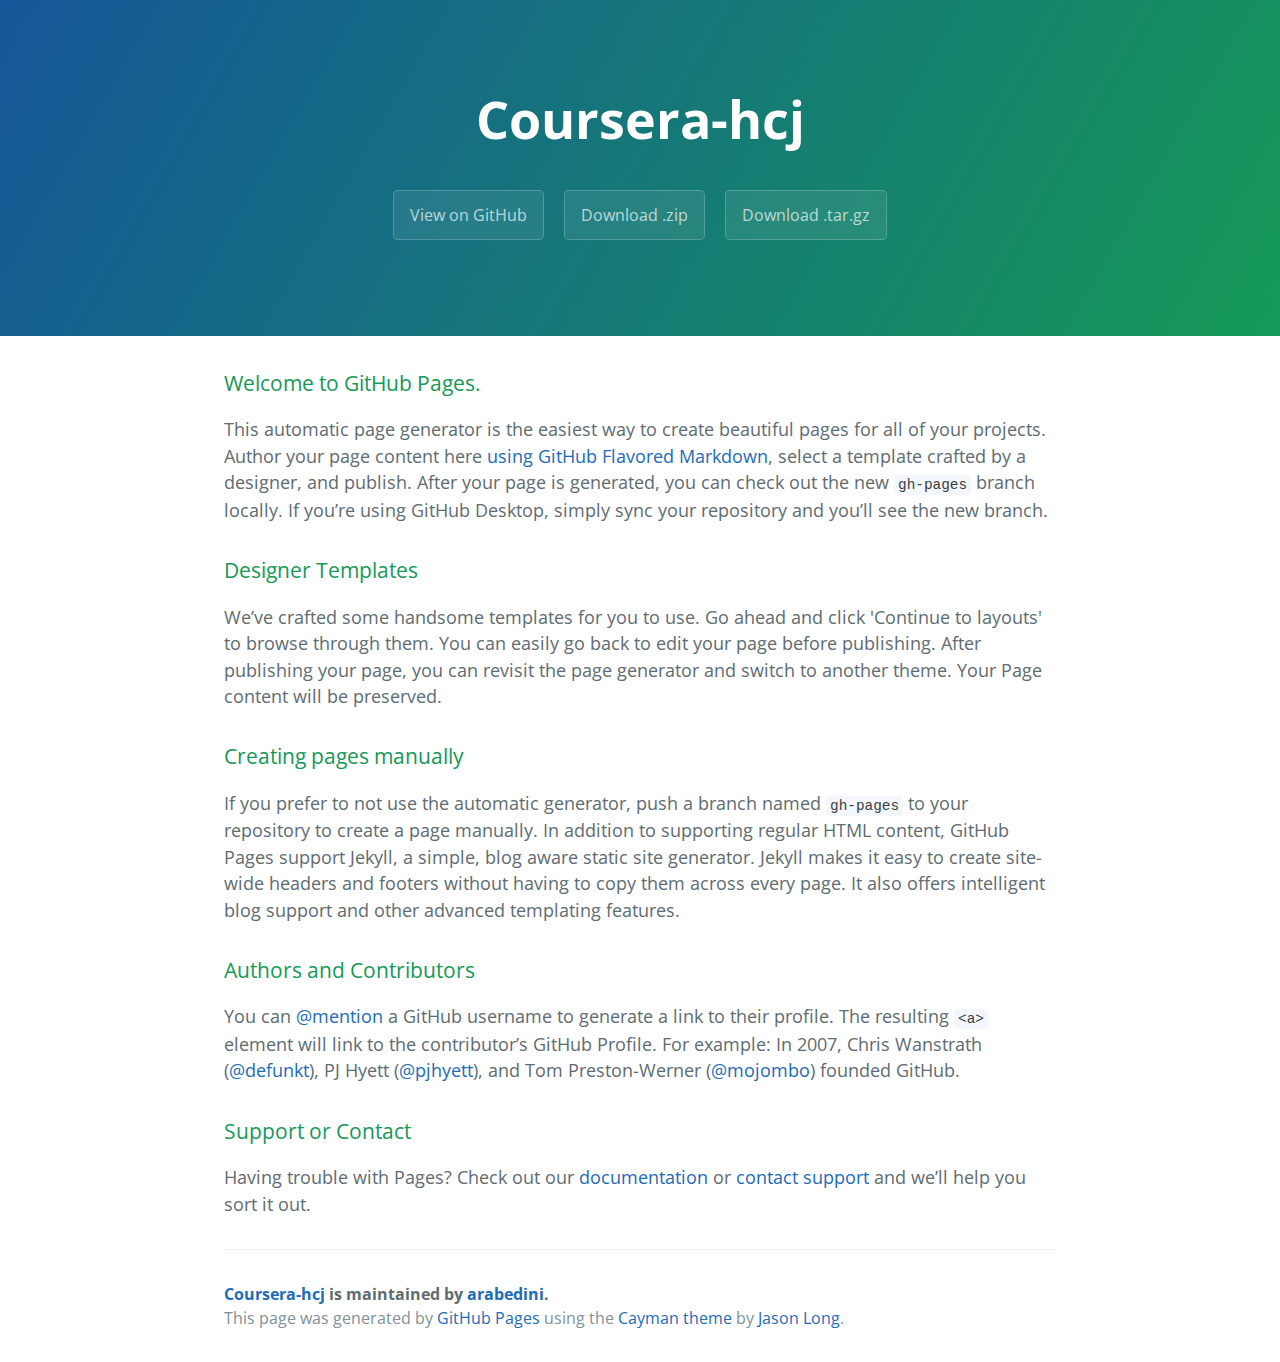
<file: index.html>
<!DOCTYPE html>
<html lang="en-us">
  <head>
    <meta charset="UTF-8">
    <title>Coursera-hcj by arabedini</title>
    <meta name="viewport" content="width=device-width, initial-scale=1">
    <link rel="stylesheet" type="text/css" href="stylesheets/normalize.css" media="screen">
    <link href='https://fonts.googleapis.com/css?family=Open+Sans:400,700' rel='stylesheet' type='text/css'>
    <link rel="stylesheet" type="text/css" href="stylesheets/stylesheet.css" media="screen">
    <link rel="stylesheet" type="text/css" href="stylesheets/github-light.css" media="screen">
  </head>
  <body>
    <section class="page-header">
      <h1 class="project-name">Coursera-hcj</h1>
      <h2 class="project-tagline"></h2>
      <a href="https://github.com/arabedini/coursera-hcj" class="btn">View on GitHub</a>
      <a href="https://github.com/arabedini/coursera-hcj/zipball/master" class="btn">Download .zip</a>
      <a href="https://github.com/arabedini/coursera-hcj/tarball/master" class="btn">Download .tar.gz</a>
    </section>

    <section class="main-content">
      <h3>
<a id="welcome-to-github-pages" class="anchor" href="#welcome-to-github-pages" aria-hidden="true"><span aria-hidden="true" class="octicon octicon-link"></span></a>Welcome to GitHub Pages.</h3>

<p>This automatic page generator is the easiest way to create beautiful pages for all of your projects. Author your page content here <a href="https://guides.github.com/features/mastering-markdown/">using GitHub Flavored Markdown</a>, select a template crafted by a designer, and publish. After your page is generated, you can check out the new <code>gh-pages</code> branch locally. If you’re using GitHub Desktop, simply sync your repository and you’ll see the new branch.</p>

<h3>
<a id="designer-templates" class="anchor" href="#designer-templates" aria-hidden="true"><span aria-hidden="true" class="octicon octicon-link"></span></a>Designer Templates</h3>

<p>We’ve crafted some handsome templates for you to use. Go ahead and click 'Continue to layouts' to browse through them. You can easily go back to edit your page before publishing. After publishing your page, you can revisit the page generator and switch to another theme. Your Page content will be preserved.</p>

<h3>
<a id="creating-pages-manually" class="anchor" href="#creating-pages-manually" aria-hidden="true"><span aria-hidden="true" class="octicon octicon-link"></span></a>Creating pages manually</h3>

<p>If you prefer to not use the automatic generator, push a branch named <code>gh-pages</code> to your repository to create a page manually. In addition to supporting regular HTML content, GitHub Pages support Jekyll, a simple, blog aware static site generator. Jekyll makes it easy to create site-wide headers and footers without having to copy them across every page. It also offers intelligent blog support and other advanced templating features.</p>

<h3>
<a id="authors-and-contributors" class="anchor" href="#authors-and-contributors" aria-hidden="true"><span aria-hidden="true" class="octicon octicon-link"></span></a>Authors and Contributors</h3>

<p>You can <a href="https://help.github.com/articles/basic-writing-and-formatting-syntax/#mentioning-users-and-teams" class="user-mention">@mention</a> a GitHub username to generate a link to their profile. The resulting <code>&lt;a&gt;</code> element will link to the contributor’s GitHub Profile. For example: In 2007, Chris Wanstrath (<a href="https://github.com/defunkt" class="user-mention">@defunkt</a>), PJ Hyett (<a href="https://github.com/pjhyett" class="user-mention">@pjhyett</a>), and Tom Preston-Werner (<a href="https://github.com/mojombo" class="user-mention">@mojombo</a>) founded GitHub.</p>

<h3>
<a id="support-or-contact" class="anchor" href="#support-or-contact" aria-hidden="true"><span aria-hidden="true" class="octicon octicon-link"></span></a>Support or Contact</h3>

<p>Having trouble with Pages? Check out our <a href="https://help.github.com/pages">documentation</a> or <a href="https://github.com/contact">contact support</a> and we’ll help you sort it out.</p>

      <footer class="site-footer">
        <span class="site-footer-owner"><a href="https://github.com/arabedini/coursera-hcj">Coursera-hcj</a> is maintained by <a href="https://github.com/arabedini">arabedini</a>.</span>

        <span class="site-footer-credits">This page was generated by <a href="https://pages.github.com">GitHub Pages</a> using the <a href="https://github.com/jasonlong/cayman-theme">Cayman theme</a> by <a href="https://twitter.com/jasonlong">Jason Long</a>.</span>
      </footer>

    </section>

  
  </body>
</html>
</file>
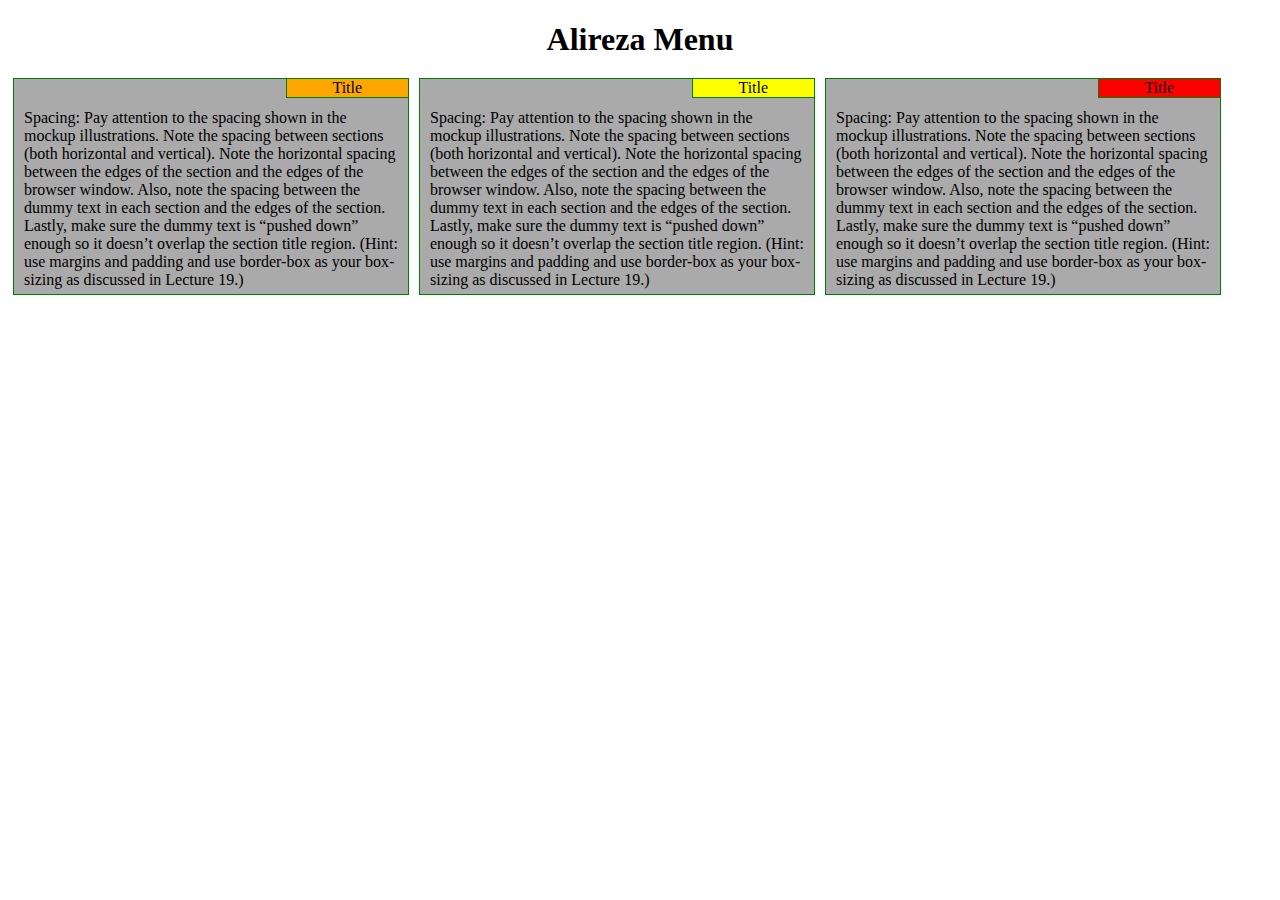
<file: module2-solution/index.html>
<!DOCTYPE html>
<html>
<head>
<meta charset="utf-8">
<meta name="viewport" content="width=device-width, initial-scale=1">
<title>Module 2 Solution By Alireza</title>

<link href="css/styles.css" type="text/css" rel="stylesheet">

</head>
<body>

<div class="row">
	<h1>Alireza Menu</h1>
	
	<div class="col-lg-4 col-md-6 col-sm-12 menu-section">
		<div class="col-lg-4 col-md-6 col-sm-8 section-title-region region1">Title</div>
		<div class="menu-description">Spacing: Pay attention to the spacing shown in the mockup illustrations. Note the spacing between sections 
		(both horizontal and vertical). Note the horizontal spacing between the edges of the section and the edges of 
		the browser window. Also, note the spacing between the dummy text in each section and the edges of the section. 
		Lastly, make sure the dummy text is “pushed down” enough so it doesn’t overlap the section title region. 
		(Hint: use margins and padding and use border-box as your box-sizing as discussed in Lecture 19.)</div>
	</div>
	<div class="col-lg-4 col-md-6 col-sm-12 menu-section">
		<div class="col-lg-4 col-md-6 col-sm-8 section-title-region region2">Title</div>
		<div class="menu-description">Spacing: Pay attention to the spacing shown in the mockup illustrations. Note the spacing between sections 
		(both horizontal and vertical). Note the horizontal spacing between the edges of the section and the edges of 
		the browser window. Also, note the spacing between the dummy text in each section and the edges of the section. 
		Lastly, make sure the dummy text is “pushed down” enough so it doesn’t overlap the section title region. 
		(Hint: use margins and padding and use border-box as your box-sizing as discussed in Lecture 19.)</div>
	</div>
	<div class="col-lg-4 col-md-6 col-sm-12 menu-section">
		<div class="col-lg-4 col-md-6 col-sm-8 section-title-region region3">Title</div>
		<div class="menu-description">Spacing: Pay attention to the spacing shown in the mockup illustrations. Note the spacing between sections 
		(both horizontal and vertical). Note the horizontal spacing between the edges of the section and the edges of 
		the browser window. Also, note the spacing between the dummy text in each section and the edges of the section. 
		Lastly, make sure the dummy text is “pushed down” enough so it doesn’t overlap the section title region. 
		(Hint: use margins and padding and use border-box as your box-sizing as discussed in Lecture 19.)</div>
	</div>
	
</div>

</body>
</html>
</file>
<file: stylesheets/stylesheet.css>
* {
  box-sizing: border-box; }

body {
  padding: 0;
  margin: 0;
  font-family: "Open Sans", "Helvetica Neue", Helvetica, Arial, sans-serif;
  font-size: 16px;
  line-height: 1.5;
  color: #606c71; }

a {
  color: #1e6bb8;
  text-decoration: none; }
  a:hover {
    text-decoration: underline; }

.btn {
  display: inline-block;
  margin-bottom: 1rem;
  color: rgba(255, 255, 255, 0.7);
  background-color: rgba(255, 255, 255, 0.08);
  border-color: rgba(255, 255, 255, 0.2);
  border-style: solid;
  border-width: 1px;
  border-radius: 0.3rem;
  transition: color 0.2s, background-color 0.2s, border-color 0.2s; }
  .btn + .btn {
    margin-left: 1rem; }

.btn:hover {
  color: rgba(255, 255, 255, 0.8);
  text-decoration: none;
  background-color: rgba(255, 255, 255, 0.2);
  border-color: rgba(255, 255, 255, 0.3); }

@media screen and (min-width: 64em) {
  .btn {
    padding: 0.75rem 1rem; } }

@media screen and (min-width: 42em) and (max-width: 64em) {
  .btn {
    padding: 0.6rem 0.9rem;
    font-size: 0.9rem; } }

@media screen and (max-width: 42em) {
  .btn {
    display: block;
    width: 100%;
    padding: 0.75rem;
    font-size: 0.9rem; }
    .btn + .btn {
      margin-top: 1rem;
      margin-left: 0; } }

.page-header {
  color: #fff;
  text-align: center;
  background-color: #159957;
  background-image: linear-gradient(120deg, #155799, #159957); }

@media screen and (min-width: 64em) {
  .page-header {
    padding: 5rem 6rem; } }

@media screen and (min-width: 42em) and (max-width: 64em) {
  .page-header {
    padding: 3rem 4rem; } }

@media screen and (max-width: 42em) {
  .page-header {
    padding: 2rem 1rem; } }

.project-name {
  margin-top: 0;
  margin-bottom: 0.1rem; }

@media screen and (min-width: 64em) {
  .project-name {
    font-size: 3.25rem; } }

@media screen and (min-width: 42em) and (max-width: 64em) {
  .project-name {
    font-size: 2.25rem; } }

@media screen and (max-width: 42em) {
  .project-name {
    font-size: 1.75rem; } }

.project-tagline {
  margin-bottom: 2rem;
  font-weight: normal;
  opacity: 0.7; }

@media screen and (min-width: 64em) {
  .project-tagline {
    font-size: 1.25rem; } }

@media screen and (min-width: 42em) and (max-width: 64em) {
  .project-tagline {
    font-size: 1.15rem; } }

@media screen and (max-width: 42em) {
  .project-tagline {
    font-size: 1rem; } }

.main-content :first-child {
  margin-top: 0; }
.main-content img {
  max-width: 100%; }
.main-content h1, .main-content h2, .main-content h3, .main-content h4, .main-content h5, .main-content h6 {
  margin-top: 2rem;
  margin-bottom: 1rem;
  font-weight: normal;
  color: #159957; }
.main-content p {
  margin-bottom: 1em; }
.main-content code {
  padding: 2px 4px;
  font-family: Consolas, "Liberation Mono", Menlo, Courier, monospace;
  font-size: 0.9rem;
  color: #383e41;
  background-color: #f3f6fa;
  border-radius: 0.3rem; }
.main-content pre {
  padding: 0.8rem;
  margin-top: 0;
  margin-bottom: 1rem;
  font: 1rem Consolas, "Liberation Mono", Menlo, Courier, monospace;
  color: #567482;
  word-wrap: normal;
  background-color: #f3f6fa;
  border: solid 1px #dce6f0;
  border-radius: 0.3rem; }
  .main-content pre > code {
    padding: 0;
    margin: 0;
    font-size: 0.9rem;
    color: #567482;
    word-break: normal;
    white-space: pre;
    background: transparent;
    border: 0; }
.main-content .highlight {
  margin-bottom: 1rem; }
  .main-content .highlight pre {
    margin-bottom: 0;
    word-break: normal; }
.main-content .highlight pre, .main-content pre {
  padding: 0.8rem;
  overflow: auto;
  font-size: 0.9rem;
  line-height: 1.45;
  border-radius: 0.3rem; }
.main-content pre code, .main-content pre tt {
  display: inline;
  max-width: initial;
  padding: 0;
  margin: 0;
  overflow: initial;
  line-height: inherit;
  word-wrap: normal;
  background-color: transparent;
  border: 0; }
  .main-content pre code:before, .main-content pre code:after, .main-content pre tt:before, .main-content pre tt:after {
    content: normal; }
.main-content ul, .main-content ol {
  margin-top: 0; }
.main-content blockquote {
  padding: 0 1rem;
  margin-left: 0;
  color: #819198;
  border-left: 0.3rem solid #dce6f0; }
  .main-content blockquote > :first-child {
    margin-top: 0; }
  .main-content blockquote > :last-child {
    margin-bottom: 0; }
.main-content table {
  display: block;
  width: 100%;
  overflow: auto;
  word-break: normal;
  word-break: keep-all; }
  .main-content table th {
    font-weight: bold; }
  .main-content table th, .main-content table td {
    padding: 0.5rem 1rem;
    border: 1px solid #e9ebec; }
.main-content dl {
  padding: 0; }
  .main-content dl dt {
    padding: 0;
    margin-top: 1rem;
    font-size: 1rem;
    font-weight: bold; }
  .main-content dl dd {
    padding: 0;
    margin-bottom: 1rem; }
.main-content hr {
  height: 2px;
  padding: 0;
  margin: 1rem 0;
  background-color: #eff0f1;
  border: 0; }

@media screen and (min-width: 64em) {
  .main-content {
    max-width: 64rem;
    padding: 2rem 6rem;
    margin: 0 auto;
    font-size: 1.1rem; } }

@media screen and (min-width: 42em) and (max-width: 64em) {
  .main-content {
    padding: 2rem 4rem;
    font-size: 1.1rem; } }

@media screen and (max-width: 42em) {
  .main-content {
    padding: 2rem 1rem;
    font-size: 1rem; } }

.site-footer {
  padding-top: 2rem;
  margin-top: 2rem;
  border-top: solid 1px #eff0f1; }

.site-footer-owner {
  display: block;
  font-weight: bold; }

.site-footer-credits {
  color: #819198; }

@media screen and (min-width: 64em) {
  .site-footer {
    font-size: 1rem; } }

@media screen and (min-width: 42em) and (max-width: 64em) {
  .site-footer {
    font-size: 1rem; } }

@media screen and (max-width: 42em) {
  .site-footer {
    font-size: 0.9rem; } }
</file>
<file: stylesheets/github-light.css>
/*
The MIT License (MIT)

Copyright (c) 2015 GitHub, Inc.

Permission is hereby granted, free of charge, to any person obtaining a copy
of this software and associated documentation files (the "Software"), to deal
in the Software without restriction, including without limitation the rights
to use, copy, modify, merge, publish, distribute, sublicense, and/or sell
copies of the Software, and to permit persons to whom the Software is
furnished to do so, subject to the following conditions:

The above copyright notice and this permission notice shall be included in all
copies or substantial portions of the Software.

THE SOFTWARE IS PROVIDED "AS IS", WITHOUT WARRANTY OF ANY KIND, EXPRESS OR
IMPLIED, INCLUDING BUT NOT LIMITED TO THE WARRANTIES OF MERCHANTABILITY,
FITNESS FOR A PARTICULAR PURPOSE AND NONINFRINGEMENT. IN NO EVENT SHALL THE
AUTHORS OR COPYRIGHT HOLDERS BE LIABLE FOR ANY CLAIM, DAMAGES OR OTHER
LIABILITY, WHETHER IN AN ACTION OF CONTRACT, TORT OR OTHERWISE, ARISING FROM,
OUT OF OR IN CONNECTION WITH THE SOFTWARE OR THE USE OR OTHER DEALINGS IN THE
SOFTWARE.

*/

.pl-c /* comment */ {
  color: #969896;
}

.pl-c1      /* constant, markup.raw, meta.diff.header, meta.module-reference, meta.property-name, support, support.constant, support.variable, variable.other.constant */,
.pl-s .pl-v /* string variable */ {
  color: #0086b3;
}

.pl-e  /* entity */,
.pl-en /* entity.name */ {
  color: #795da3;
}

.pl-s .pl-s1 /* string source */,
.pl-smi      /* storage.modifier.import, storage.modifier.package, storage.type.java, variable.other, variable.parameter.function */ {
  color: #333;
}

.pl-ent /* entity.name.tag */ {
  color: #63a35c;
}

.pl-k /* keyword, storage, storage.type */ {
  color: #a71d5d;
}

.pl-pds              /* punctuation.definition.string, string.regexp.character-class */,
.pl-s                /* string */,
.pl-s .pl-pse .pl-s1 /* string punctuation.section.embedded source */,
.pl-sr               /* string.regexp */,
.pl-sr .pl-cce       /* string.regexp constant.character.escape */,
.pl-sr .pl-sra       /* string.regexp string.regexp.arbitrary-repitition */,
.pl-sr .pl-sre       /* string.regexp source.ruby.embedded */ {
  color: #183691;
}

.pl-v /* variable */ {
  color: #ed6a43;
}

.pl-id /* invalid.deprecated */ {
  color: #b52a1d;
}

.pl-ii /* invalid.illegal */ {
  background-color: #b52a1d;
  color: #f8f8f8;
}

.pl-sr .pl-cce /* string.regexp constant.character.escape */ {
  color: #63a35c;
  font-weight: bold;
}

.pl-ml /* markup.list */ {
  color: #693a17;
}

.pl-mh        /* markup.heading */,
.pl-mh .pl-en /* markup.heading entity.name */,
.pl-ms        /* meta.separator */ {
  color: #1d3e81;
  font-weight: bold;
}

.pl-mq /* markup.quote */ {
  color: #008080;
}

.pl-mi /* markup.italic */ {
  color: #333;
  font-style: italic;
}

.pl-mb /* markup.bold */ {
  color: #333;
  font-weight: bold;
}

.pl-md /* markup.deleted, meta.diff.header.from-file */ {
  background-color: #ffecec;
  color: #bd2c00;
}

.pl-mi1 /* markup.inserted, meta.diff.header.to-file */ {
  background-color: #eaffea;
  color: #55a532;
}

.pl-mdr /* meta.diff.range */ {
  color: #795da3;
  font-weight: bold;
}

.pl-mo /* meta.output */ {
  color: #1d3e81;
}
</file>
<file: module2-solution/css/styles.css>
/********** Base styles **********/
* {
  box-sizing: border-box;
}
h1 {
  margin-bottom: 15px;
}
p {
  border: 1px solid black;
  background-color: #A52A2A;
  width: 90%;
  height: 150px;
  margin-right: auto;
  margin-left: auto;
  font-family: Helvetica;
  color: white;
}
/* Simple Responsive Framework. */
.row {
  width: 100%;
}
.row h1 {
	text-align: center;
}
.section-title-region {
	float: right !important;
	text-align: center;
	margin-top: -1px;
	margin-right: -1px;
}
.region1 {
	background-color: orange;
}
.region2 {
	background-color: yellow;
}
.region3 {
	background-color: red;
}
.no-border {
	border: 0 none !important;
}
.menu-description {
	margin: 30px 10px 5px 10px;
}
.menu-section {
	background-color: #aaaaaa;
	margin: 5px;
}
/********** Desktop **********/
@media (min-width: 992px) {
  .col-lg-1, .col-lg-2, .col-lg-3, .col-lg-4, .col-lg-5, .col-lg-6, .col-lg-7, .col-lg-8, .col-lg-9, .col-lg-10, .col-lg-11, .col-lg-12 {
    float: left;
    border: 1px solid green;
  }
  .col-lg-1 {
    width: 8.33%;
  }
  .col-lg-2 {
    width: 16.66%;
  }
  .col-lg-3 {
    width: 25%;
  }
  .col-lg-4 {
    width: 31.33%;
  }
  .col-lg-5 {
    width: 41.66%;
  }
  .col-lg-6 {
    width: 50%;
  }
  .col-lg-7 {
    width: 58.33%;
  }
  .col-lg-8 {
    width: 66.66%;
  }
  .col-lg-9 {
    width: 74.99%;
  }
  .col-lg-10 {
    width: 83.33%;
  }
  .col-lg-11 {
    width: 91.66%;
  }
  .col-lg-12 {
    width: 100%;
  }
}
/********** Tablet **********/
@media (min-width: 768px) and (max-width: 991px) {
  .col-md-1, .col-md-2, .col-md-3, .col-md-4, .col-md-5, .col-md-6, .col-md-7, .col-md-8, .col-md-9, .col-md-10, .col-md-11, .col-md-12 {
    float: left;
    border: 1px solid green;
  }
  .col-md-1 {
    width: 8.33%;
  }
  .col-md-2 {
    width: 16.66%;
  }
  .col-md-3 {
    width: 25%;
  }
  .col-md-4 {
    width: 33.33%;
  }
  .col-md-5 {
    width: 41.66%;
  }
  .col-md-6 {
    width: 48%;
  }
  .row div:nth-child(4) {
	width: 97%;
  }
  .col-md-7 {
    width: 58.33%;
  }
  .col-md-8 {
    width: 66.66%;
  }
  .col-md-9 {
    width: 74.99%;
  }
  .col-md-10 {
    width: 83.33%;
  }
  .col-md-11 {
    width: 91.66%;
  }
  .col-md-12 {
    width: 100%;
  }
}
/********** Mobile **********/
@media (max-width: 767px) {
  .col-sm-1, .col-sm-2, .col-sm-3, .col-sm-4, .col-sm-5, .col-sm-6, .col-sm-7, .col-sm-8, .col-sm-9, .col-sm-10, .col-sm-11, .col-sm-12 {
    float: left;
    border: 1px solid green;
  }
  .col-sm-1 {
    width: 8.33%;
  }
  .col-sm-2 {
    width: 16.66%;
  }
  .col-sm-3 {
    width: 25%;
  }
  .col-sm-4 {
    width: 33.33%;
  }
  .col-sm-5 {
    width: 41.66%;
  }
  .col-sm-6 {
    width: 50%;
  }
  .col-sm-7 {
    width: 58.33%;
  }
  .col-sm-8 {
    width: 66.66%;
  }
  .col-sm-9 {
    width: 74.99%;
  }
  .col-sm-10 {
    width: 83.33%;
  }
  .col-sm-11 {
    width: 91.66%;
  }
  .col-sm-12 {
    width: 100%;
  }
}
</file>
